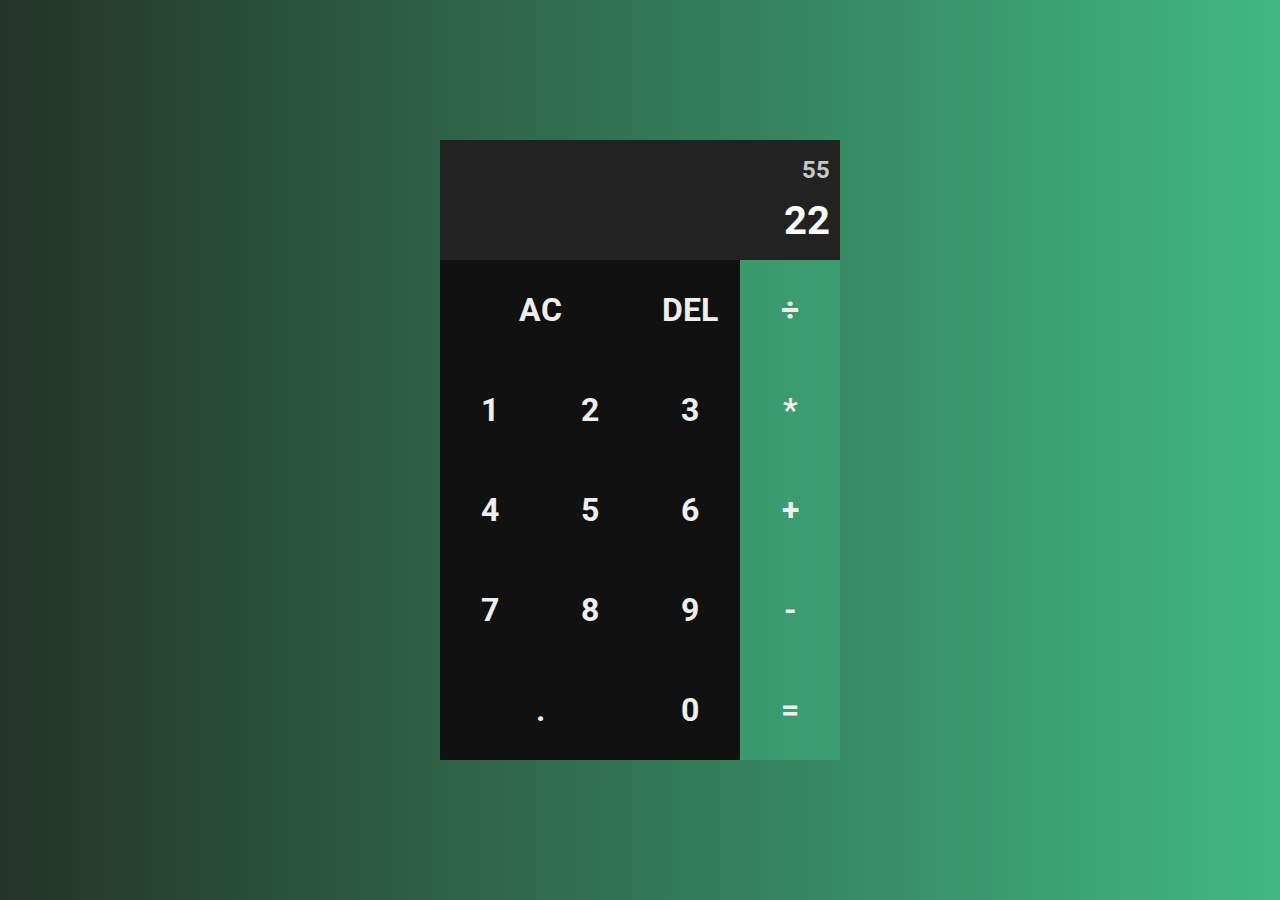
<file: index.html>
<!DOCTYPE html>
<html lang="pt-br">
<head>
    <meta charset="UTF-8">
    <meta http-equiv="X-UA-Compatible" content="IE=edge">
    <meta name="viewport" content="width=device-width, initial-scale=1.0">

    <link rel="stylesheet" href="calc.css">
    <link rel="preconnect" href="https://fonts.googleapis.com">
    <link rel="preconnect" href="https://fonts.gstatic.com" crossorigin>
    <link href="https://fonts.googleapis.com/css2?family=Roboto+Mono&family=Roboto:wght@500;700&display=swap" rel="stylesheet">
    <title>Calc Center</title>
</head>
<body>
    <div class="grid-container">
        <div class="output">
            <div data-previous-operand class="previus-operand">55</div>
            <div data-current-operand class="current-operand">22</div>
        </div>
        <button data-all-clear class="span-two">AC</button>
        <button data-delete>DEL</button>
        <button data-operator class="operator">÷</button>
        <button data-number>1</button>
        <button data-number>2</button>
        <button data-number>3</button>
        <button data-operator class="operator">*</button>
        <button data-number>4</button>
        <button data-number>5</button>
        <button data-number>6</button>
        <button data-operator class="operator">+</button>
        <button data-number>7</button>
        <button data-number>8</button>
        <button data-number>9</button>
        <button data-operator class="operator">-</button>
        <button data-number class="span-two">.</button>
        <button data-number>0</button>
        <button data-equals class="operator">=</button>
    </div>

    <script src="calc.js"></script>
</body>
</html>
</file>
<file: calc.css>
* {
    box-sizing: border-box;
    font-family: 'Roboto', sans-serif;
    font-weight: bold;
    margin: 0;
    padding: 0;
}

body {
    background: linear-gradient(to right, #233329, #41b883);
}

.grid-container {
    display: grid;
    justify-content: center;
    align-content: center;
    min-height: 100vh;
    grid-template-columns: repeat(4, 100px);
    grid-template-rows: minmax(120px, auto) repeat(5, 100px);
}

.grid-container > button {
    cursor: pointer;
    font-size: 2rem;
    border: none;
    outline: none;
    background-color: #111;
    color: #eee;
}

.grid-container > button:hover {
    background-color: #222;
}

.grid-container > .operator {
    background: #41b88375;
}

.grid-container > .operator:hover {
    background-color: #233329;
}

.span-two {
    grid-column: span 2;
}

.grid-container > .output {
    grid-column: 1 / -1;
    background: #222;
    display: flex;
    flex-direction: column;
    align-items: flex-end;
    justify-content: space-around;
    padding: 10px;
    word-wrap: break-word;
    word-break: break-all;
}

.grid-container > .output > .previus-operand {
    color: rgba(255, 255, 255, 0.75);
    font-size: 1.5rem;
}

.grid-container > .output > .current-operand {
    color: white;
    font-size: 2.5rem;
}
</file>
